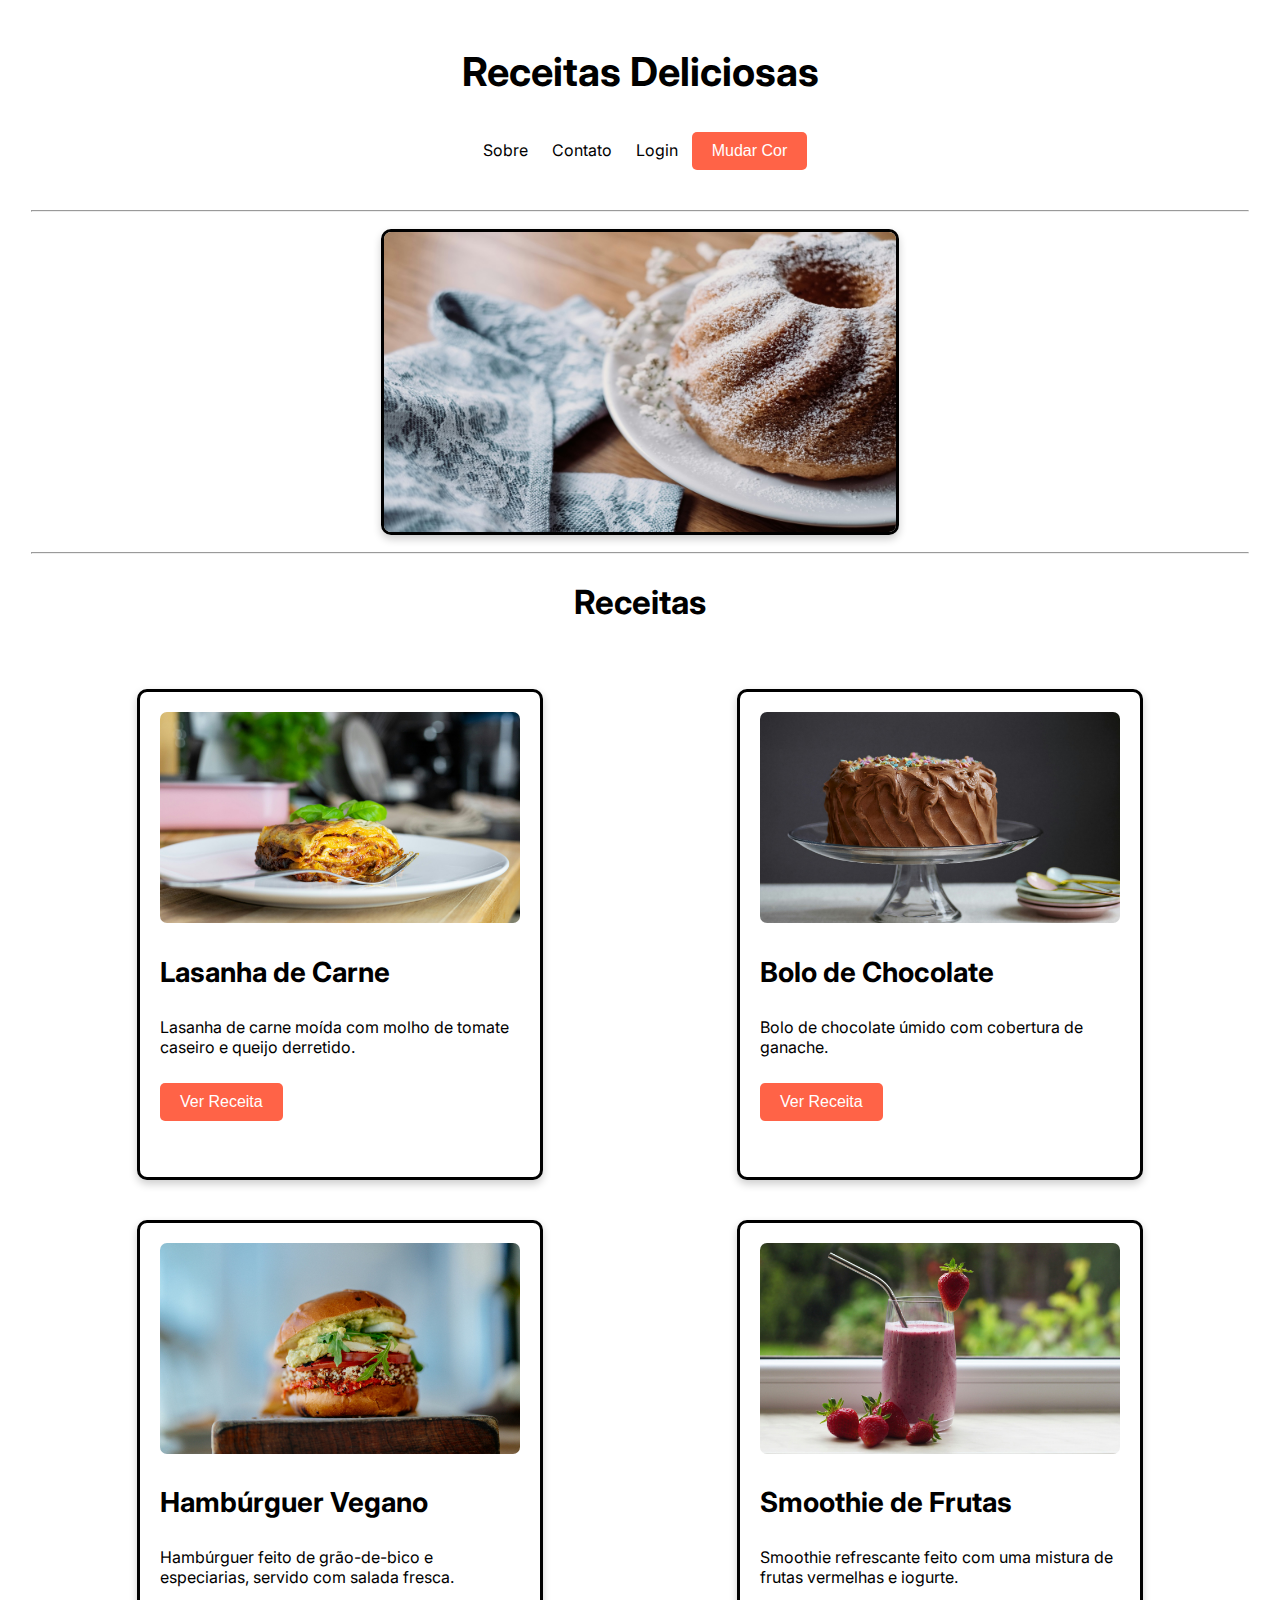
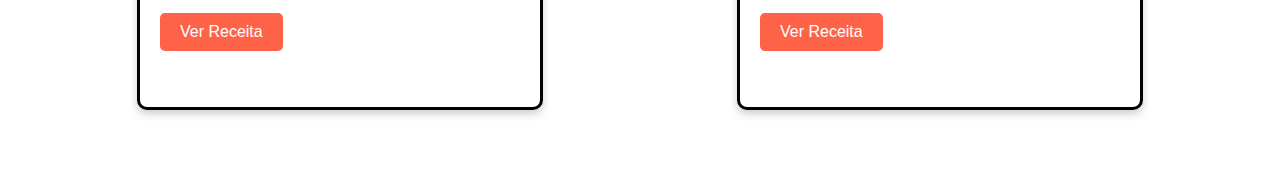
<file: index.html>
<!DOCTYPE html>
<html lang="pt-br">
<head>
    <meta charset="UTF-8">
    <meta name="viewport" content="width=device-width, initial-scale=1.0">
    <title>Receitas Deliciosas</title>
    <link rel="stylesheet" href="./src/css/estilo.css">
</head>
<body>

    <header>
        <h1>Receitas Deliciosas</h1>
        <a href="sobre.html">Sobre</a>
        <a href="contato.html">Contato</a>
        <a href="login.html">Login</a>
        <button id="enviar" onclick="mudarCor()">Mudar Cor</button>
    </header>

    <hr>

    <div id="banner">
        <img id="imgBanner" />
    </div>

    <hr>

    <h2 id="cardapio">Receitas</h2>
    <section class="cards">
        <div class="card">
            <img src="./src/assets/lasanha.jpg" alt="Lasanha de Carne">
            <h3>Lasanha de Carne</h3>
            <p>Lasanha de carne moída com molho de tomate caseiro e queijo derretido.</p>
            <p><button id="enviar">Ver Receita</button></p>
        </div>
    
        <div class="card">
            <img src="./src/assets/bolo_chocolate.jpg" alt="Bolo de Chocolate">
            <h3>Bolo de Chocolate</h3>
            <p>Bolo de chocolate úmido com cobertura de ganache.</p>
            <p><button id="enviar">Ver Receita</button></p>
        </div>
    
        <div class="card">
            <img src="./src/assets/hamburguer_vegano.jpg" alt="Hambúrguer Vegano">
            <h3>Hambúrguer Vegano</h3>
            <p>Hambúrguer feito de grão-de-bico e especiarias, servido com salada fresca.</p>
            <p><button id="enviar">Ver Receita</button></p>
        </div>
    
        <div class="card">
            <img src="./src/assets/smoothie.jpg" alt="Smoothie de Frutas">
            <h3>Smoothie de Frutas</h3>
            <p>Smoothie refrescante feito com uma mistura de frutas vermelhas e iogurte.</p>
            <p><button id="enviar">Ver Receita</button></p>
        </div>
    </section>

    <script src="./src/js/script.js"></script>

</body>
</html>
</file>
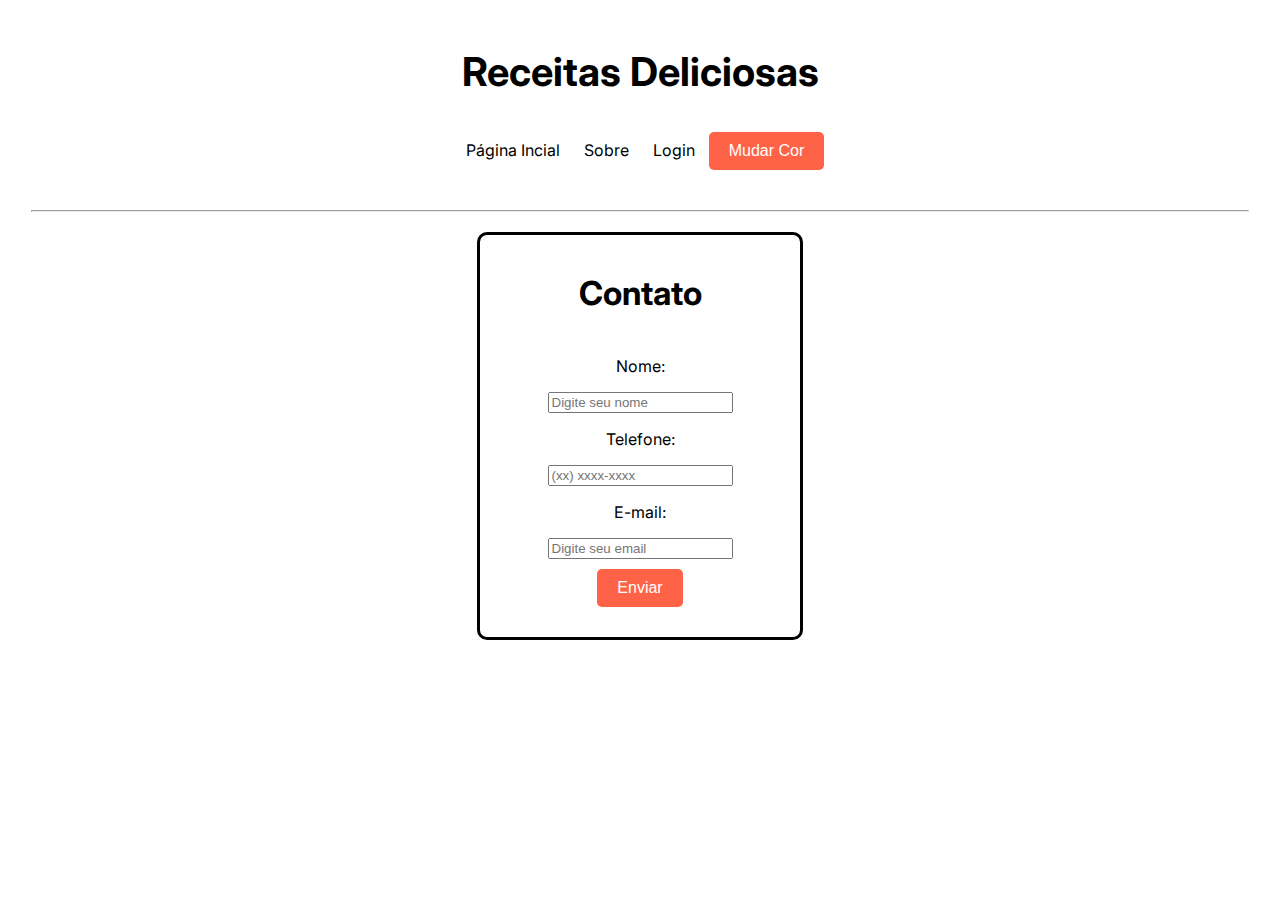
<file: contato.html>
<!DOCTYPE html>
<html lang="en">
<head>
    <meta charset="UTF-8">
    <meta name="viewport" content="width=device-width, initial-scale=1.0">
    <title>Contato</title>
    <link rel="stylesheet" href="./src/css/estilo.css">
</head>
<body>
    

    <header>
        <h1>Receitas Deliciosas</h1>
        <a href="index.html">Página Incial</a>
        <a href="sobre.html">Sobre</a>
        <a href="login.html">Login</a>
        <button id="enviar" onclick="mudarCor()">Mudar Cor</button>
    </header>

    <hr>

    <div id="bloco_contato">
        <h2>Contato</h2>
        <p>Nome:</p>
        <input type="text" id="Nome" placeholder="Digite seu nome">
        
        <p>Telefone:</p>
        <input type="tel" id="Tel" placeholder="(xx) xxxx-xxxx">

        <p>E-mail:</p>
        <input type="email" id="E-mail_contato" placeholder="Digite seu email">
        <button id="enviar" onclick="enviar_contato()">Enviar</button>
    </div>

    <script src="./src/js/script.js"></script>

</body>
</html>
</file>
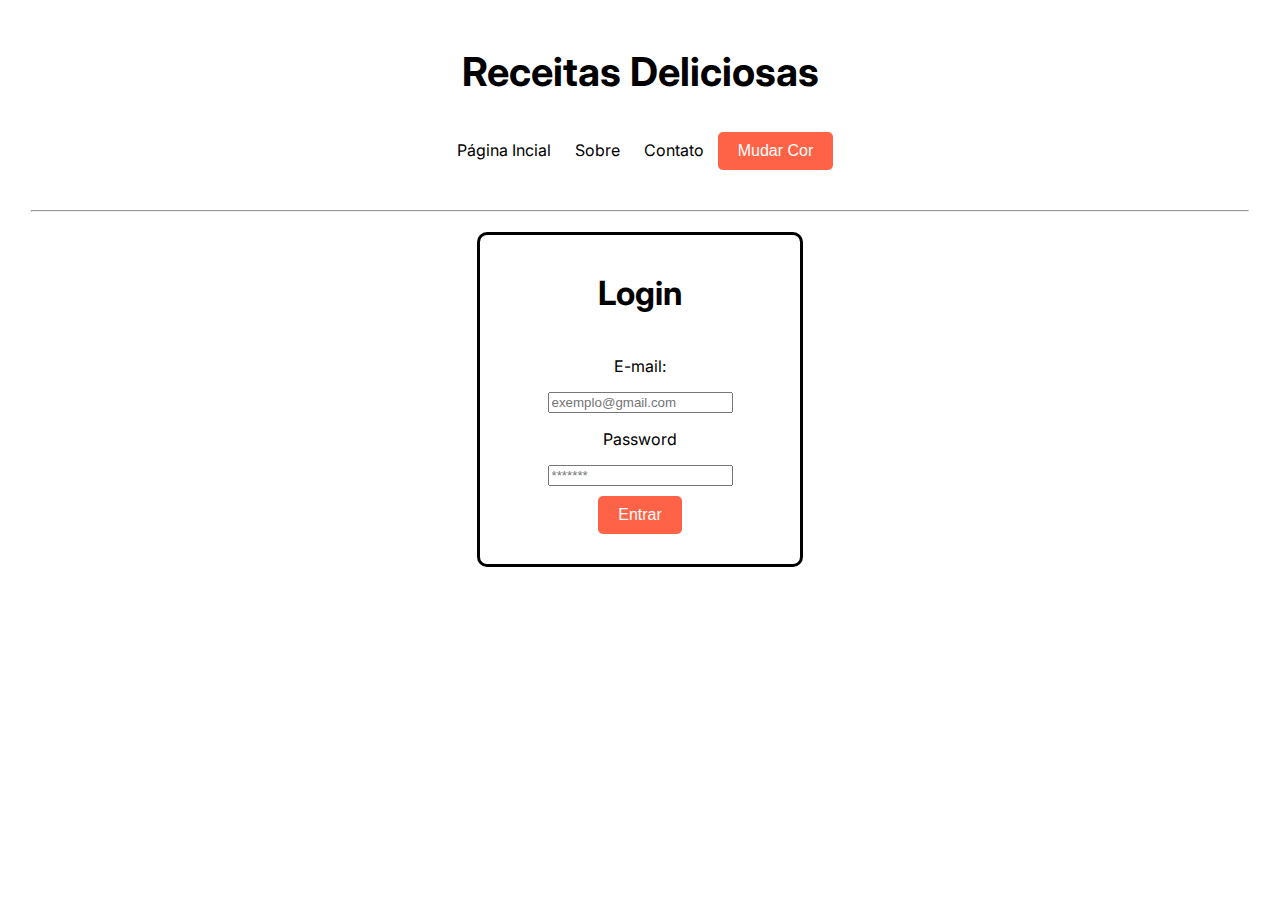
<file: login.html>
<!DOCTYPE html>
<html lang="en">
<head>
    <meta charset="UTF-8">
    <meta name="viewport" content="width=device-width, initial-scale=1.0">
    <title>Login</title>
    <link rel="stylesheet" href="./src/css/estilo.css">
</head>
<body>
    

    <header>
        <h1>Receitas Deliciosas</h1>
        <a href="index.html">Página Incial</a>
        <a href="sobre.html">Sobre</a>
        <a href="contato.html">Contato</a>
        <button id="enviar" onclick="mudarCor()">Mudar Cor</button>
    </header>
    
    <hr>

    <div id="bloco_contato">
        <h2>Login</h2>
        <p>E-mail:</p>
        <input type="text" id="e-mail" placeholder="exemplo@gmail.com">
        <p>Password</p>
        <input type="password" id="password" placeholder="*******">
        <button id="enviar" onclick="teste_log()">Entrar</button>
    </div>

    <script src="./src/js/script.js"></script>

</body>
</html>
</file>
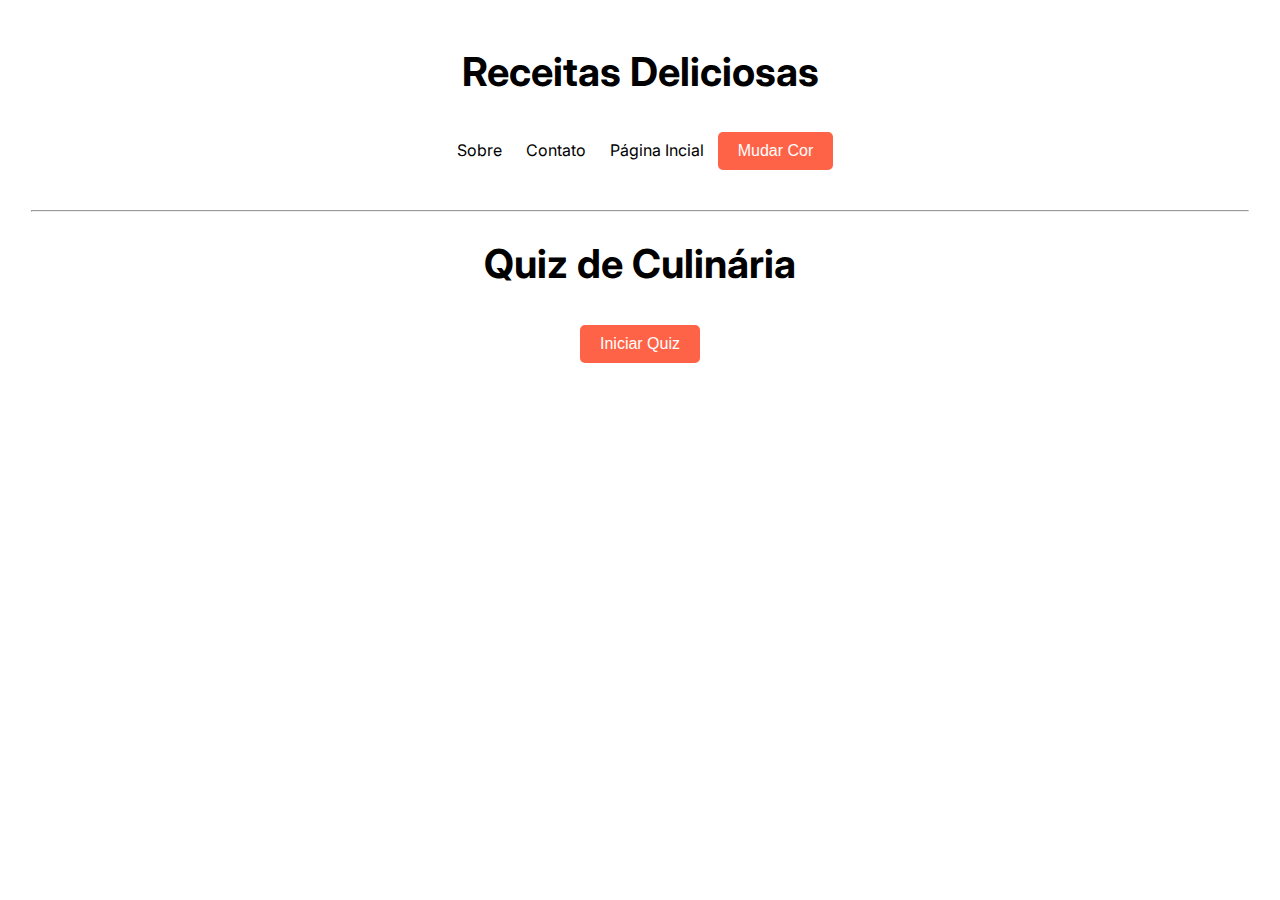
<file: quiz.html>
<!DOCTYPE html>
<html lang="en">
<head>
    <meta charset="UTF-8">
    <meta name="viewport" content="width=device-width, initial-scale=1.0">
    <title>Quiz</title>
    <link rel="stylesheet" href="./src/css/estilo.css">
</head>
<body>
    
    <header>
        <h1>Receitas Deliciosas</h1>
        <a href="sobre.html">Sobre</a>
        <a href="contato.html">Contato</a>
        <a href="index.html">Página Incial</a>
        <button id="enviar" onclick="mudarCor()">Mudar Cor</button>
    </header>

    <hr>

    <div id="quiz-container">
        <h1>Quiz de Culinária</h1>
        <button id="enviar" onclick="startQuiz()">Iniciar Quiz</button>
    </div>

    <script src="./src/js/script.js"></script>

</body>
</html>
</file>
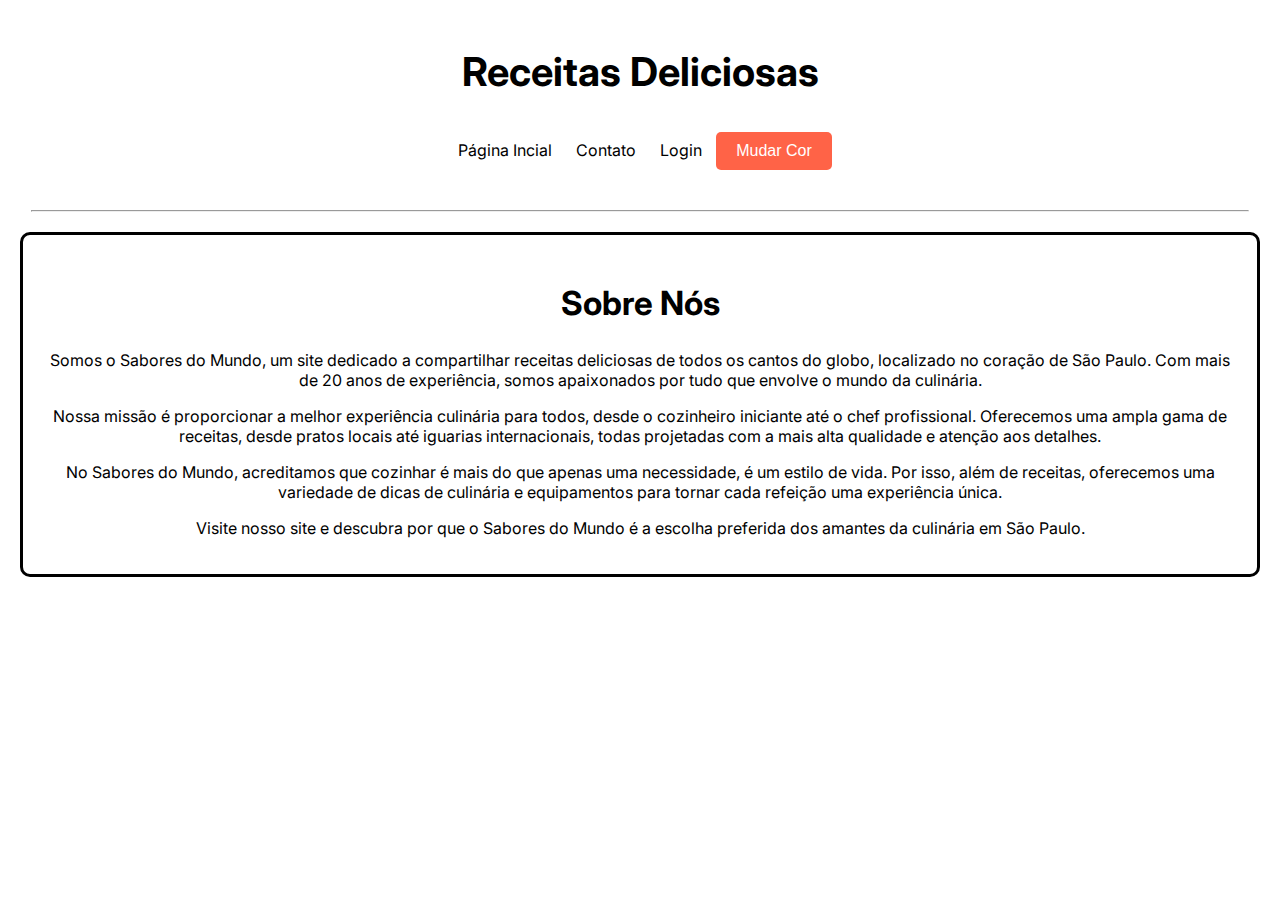
<file: sobre.html>
<!DOCTYPE html>
<html lang="en">
<head>
    <meta charset="UTF-8">
    <meta name="viewport" content="width=device-width, initial-scale=1.0">
    <title>Sobre</title>
    <link rel="stylesheet" href="./src/css/estilo.css">
</head>
<body>
    
    <header>
        <h1>Receitas Deliciosas</h1>
        <a href="index.html">Página Incial</a>
        <a href="contato.html">Contato</a>
        <a href="login.html">Login</a>
        <button id="enviar" onclick="mudarCor()">Mudar Cor</button>
    </header>

    <hr>

    <section>
        <div id="sobre">
            <h2>Sobre Nós</h2>
            <p>Somos o Sabores do Mundo, um site dedicado a compartilhar receitas deliciosas de todos os cantos do globo,
                localizado no coração de São Paulo. Com mais de 20 anos de experiência, somos apaixonados por tudo que envolve o
                mundo da culinária.</p>
        
            <p>Nossa missão é proporcionar a melhor experiência culinária para todos, desde o cozinheiro iniciante até o chef
                profissional. Oferecemos uma ampla gama de receitas, desde pratos locais até iguarias internacionais, todas
                projetadas com a mais alta qualidade e atenção aos detalhes.</p>
        
            <p>No Sabores do Mundo, acreditamos que cozinhar é mais do que apenas uma necessidade, é um estilo de vida. Por
                isso, além de receitas, oferecemos uma variedade de dicas de culinária e equipamentos para tornar cada refeição
                uma experiência única.</p>
        
            <p>Visite nosso site e descubra por que o Sabores do Mundo é a escolha preferida dos amantes da culinária em São
                Paulo.</p>
        </div>
    </section>

    
    <script src="./src/js/script.js"></script>

</body>
</html>
</file>
<file: src/css/estilo.css>
/* Tipografia */
@import url('https://fonts.googleapis.com/css?family=Inter:700|Inter:400');

body {
    font-family: 'Inter';
    font-weight: 400;
}

h1, h2, h3, h4, h5 {
    font-family: 'Inter';
    font-weight: 700;
}

html {
    font-size: 100%;
    /* 16px */
}

h1 {
    font-size: 2.489rem;
    /* 39.84px */
}

h2 {
    font-size: 2.074rem;
    /* 33.12px */
}

h3 {
    font-size: 1.728rem;
    /* 27.68px */
}

h4 {
    font-size: 1.440rem;
    /* 23.04px */
}

h5 {
    font-size: 1.200rem;
    /* 19.2px */
}

small {
    font-size: 0.833rem;
    /* 13.28px */
}

/* Transição para o botão*/
body {
    transition: 0.5s;
    margin: 0;
    padding: 0;
}

/* Estilização da linha horizontal */
hr {
    width: 95%;
    margin: 0 auto;
}

/* Cabeçalho */
header {
    color: black;
    padding: 20px;
    text-align: center;
}

header a {
    color: black;
    text-decoration: none;
    margin: 0 10px;
}

/* Botões */
#enviar {
    margin-bottom: 20px;
    margin-top: 10px;
    background-color: #ff6347;
    color: white;
    border: none;
    border-radius: 5px;
    padding: 10px 20px;
    text-align: center;
    text-decoration: none;
    display: inline-block;
    font-size: 16px;
    cursor: pointer;
}

#enviar:hover {
    background-color: #ff4500;
}

/* "Banner" */
#banner {
    display: flex;
    justify-content: center;
    align-items: center;
    height: 300px;
    margin: 20px auto;
}

#imgBanner {
    border: 3px solid black;
    border-radius: 10px;
    max-width: 100%;
    max-height: 100%;
    box-shadow: 0 4px 8px 0 rgba(0, 0, 0, 0.2);
}

#cardapio{
    text-align: center;
}
/* Cards de Receitas */
.cards {
    display: flex;
    flex-wrap: wrap;
    justify-content: space-around;
    padding: 20px;
    margin: 20px;
}

.card {
    width: calc(33.333% - 40px);
    /* Calcula o tamanho do card com margem */
    margin: 20px;
    padding: 20px;
    box-shadow: 0 4px 8px 0 rgba(0, 0, 0, 0.2);
    border: 3px solid black;
    border-radius: 10px;
    transition: transform 0.3s ease;
    background-color: white;
}

.card:hover {
    transform: translateY(-10px);
}

.card img {
    max-width: 100%;
    height: auto;
    border-radius: 7px;
}

.card-content {
    padding: 15px;
}

.card-title {
    margin-bottom: 10px;
}

.card-button {
    display: block;
    text-decoration: none;
    text-align: center;
    padding: 10px 20px;
    border-radius: 5px;
}

/* Sobre */
#sobre {
    border: 3px solid black;
    border-radius: 10px;
    background-color: white;
    margin: 20px;
    padding: 20px;
    text-align: center;
}

/* Contato */
#bloco_contato {
    border: 3px solid black;
    border-radius: 10px;
    display: flex;
    flex-direction: column;
    justify-content: center;
    align-items: center;
    width: 300px;
    padding: 10px;
    margin: 20px auto;
}

/* Login */
#bloco_login {
    display: flex;
    flex-direction: column;
    justify-content: center;
    align-items: center;
}

/* Quiz */
#quiz-container {
    display: flex;
    flex-direction: column;
    justify-content: center;
    align-items: center;
}
</file>
